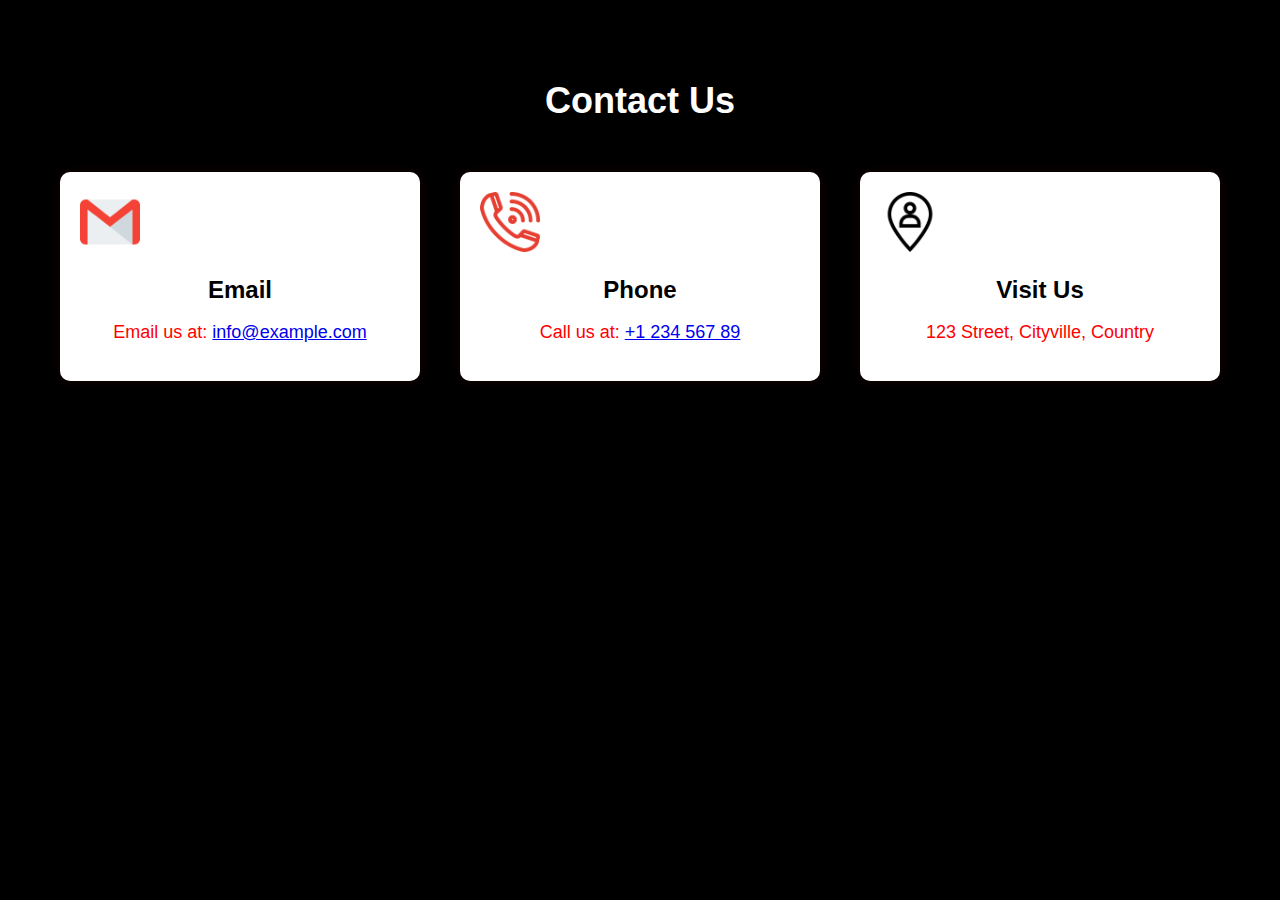
<file: contactus.html>
<!DOCTYPE html>
<html lang="en">

<head>
    <meta charset="UTF-8">
    <meta name="viewport" content="width=device-width, initial-scale=1.0">
    <link rel="stylesheet" href="/contuctusstyle.css">
    <title>Contact Us</title>
</head>

<body>

    <section class="contact">
        <div class="container">
            <h2>Contact Us</h2>
            <div class="contact-content">
                <div class="contact-item">
                    <div class="icon">
                        <img src="/Images/gmail.png" alt="Email Icon">
                    </div>
                    <h3>Email</h3>
                    <p>Email us at: <a href="mailto:info@example.com">info@example.com</a></p>
                </div>
                <div class="contact-item">
                    <div class="icon">
                        <img src="/Images/phone-call.png" alt="Phone Icon">
                    </div>
                    <h3>Phone</h3>
                    <p>Call us at: <a href="tel:+123456789">+1 234 567 89</a></p>
                </div>
                <div class="contact-item">
                    <div class="icon">
                        <img src="/Images/placeholder.png" alt="Location Icon">
                    </div>
                    <h3>Visit Us</h3>
                    <p>123 Street, Cityville, Country</p>
                </div>
                <!-- Repeat similar structure for other contact items -->
            </div>
        </div>
    </section>

</body>

</html>
</file>
<file: contuctusstyle.css>
body {
  font-family: 'Segoe UI', Tahoma, Geneva, Verdana, sans-serif;
  margin: 0;
  padding: 0;
  background-color: #000000;
}

.container {
  max-width: 1200px;
  margin: 0 auto;
  padding: 0 20px;
}

.contact {
  background-color: #000000;
  padding: 50px 0;
  text-align: center;
}

h2 {
  font-size: 36px;
  color: #ffffff;
  margin-bottom: 30px;
}

.contact-content {
  display: flex;
  flex-wrap: wrap;
  justify-content: space-around;
}

.contact-item {
  flex: 0 1 calc(30% - 40px);
  margin: 20px;
  padding: 20px;
  background-color: #ffffff;
  box-shadow: 0 0 10px rgba(255, 0, 0, 0.1);
  border-radius: 10px;
}

.icon {
   width: 60px;
  height: 60px;
  margin-bottom: 20px;
}

.icon img {
  width: 100%;
  height: 100%;
}

.contact-item h3 {
  font-size: 24px;
  margin-bottom: 10px;
}

.contact-item p {
  font-size: 18px;
  color: #ff0000;
}
</file>
